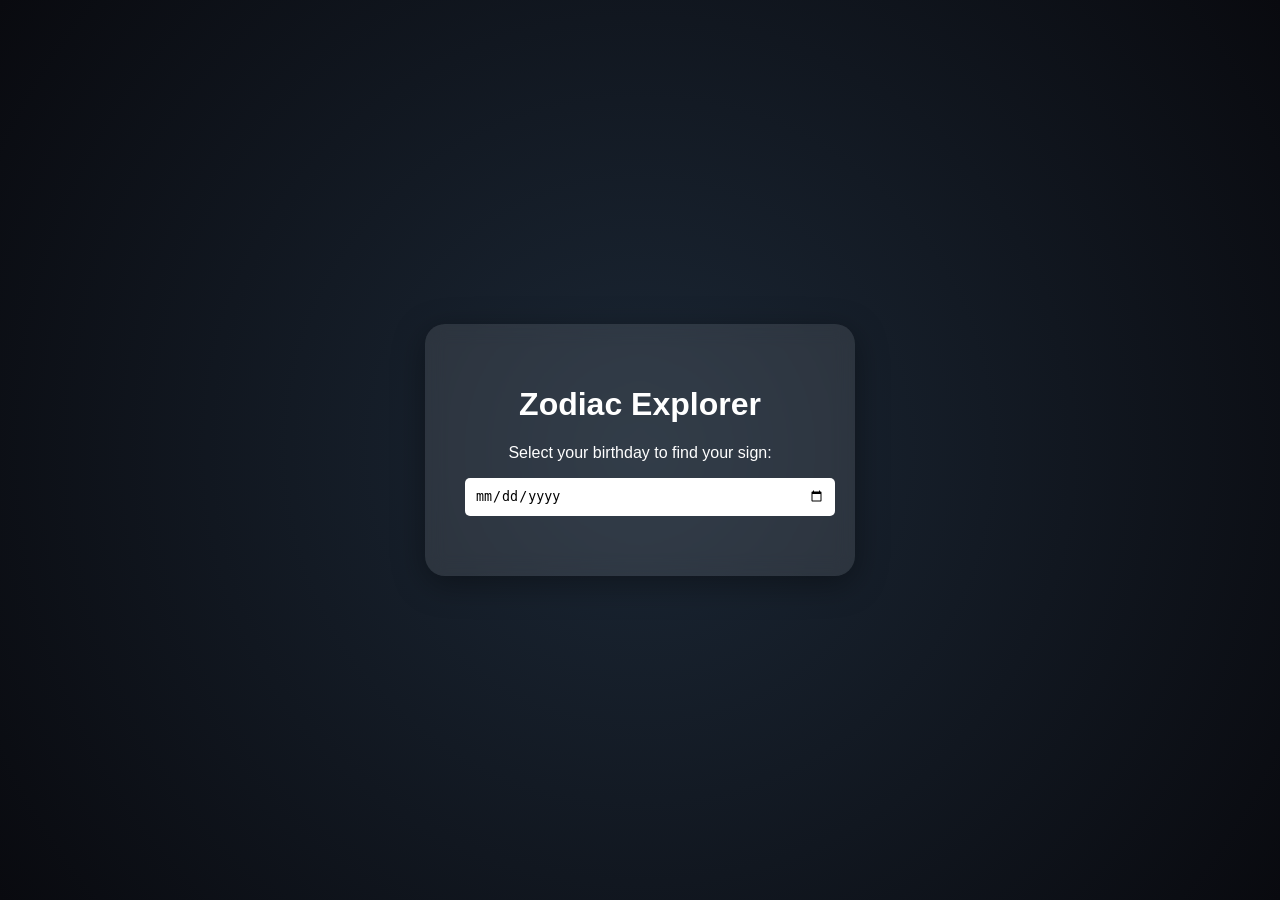
<file: Astrology App - Zodiac sign information/index.html>
<!DOCTYPE html>
<html lang="en">
<head>
    <meta charset="UTF-8">
    <meta name="viewport" content="width=device-width, initial-scale=1.0">
    <title>Astrology App - Zodiac sign information</title>
    <link rel="stylesheet" href="style.css">
</head>
<body>
    <div class="zodiac-card">
        <h1>Zodiac Explorer </h1>
        <p>Select your birthday to find your sign:</p>
    
        <input type="date" id="birthDate" onchange="findZodiac()">
    
        <div id="result" class="hidden">
            <div class="symbol" id="zSymbol"></div>
            <h2 id="zName"></h2>
            <p id="zDateRange"></p>
            <p id="zTraits"></p>
        </div>
    </div>
    
</body>
<script src="scrip[t.js"></script>
</html>
</file>
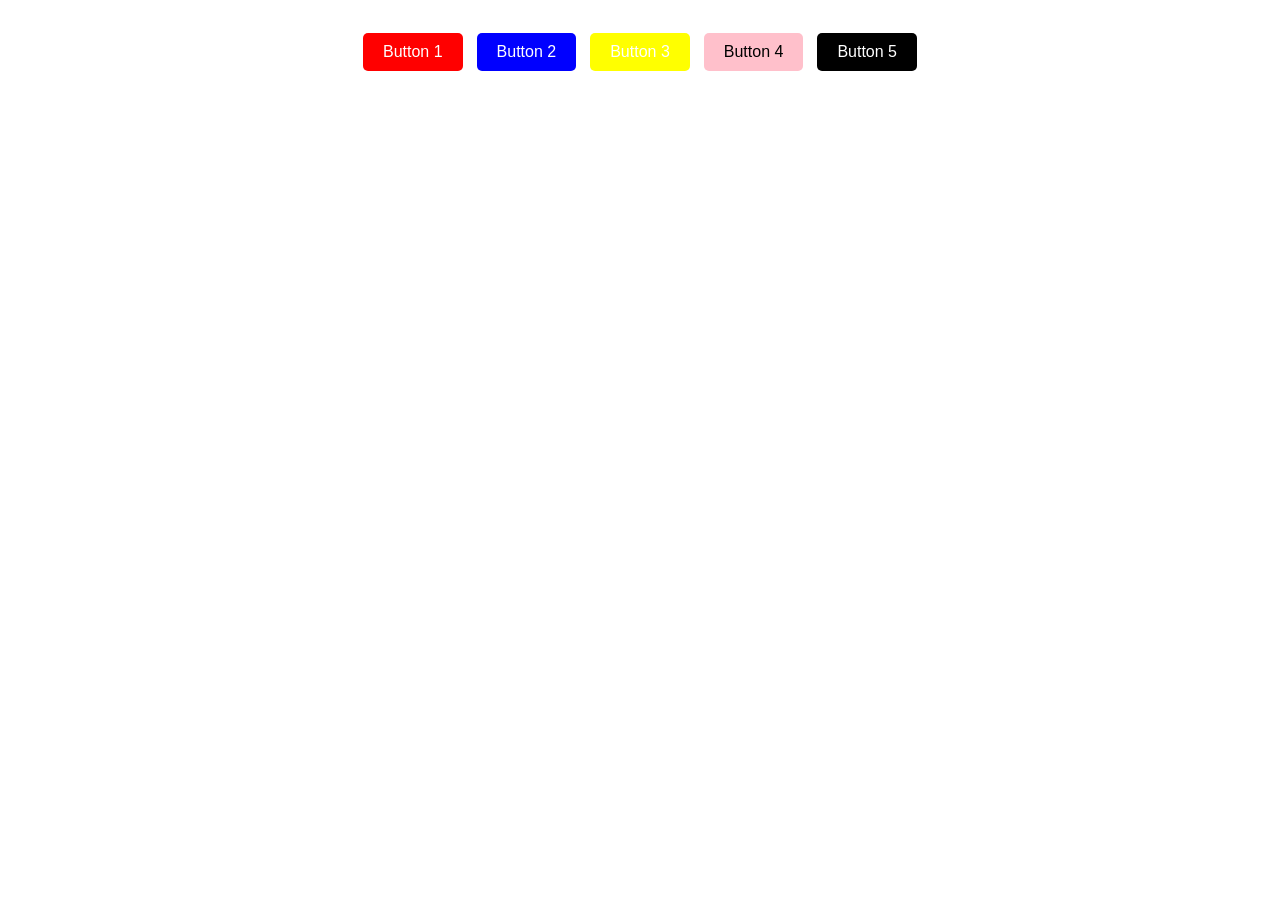
<file: Background Color Changer/index.html>
<!DOCTYPE html>
<html lang="en">
<head>
    <meta charset="UTF-8">
    <meta name="viewport" content="width=device-width, initial-scale=1.0">
    <title>5 Buttons</title>
    <link rel="stylesheet" href="style.css">
</head>
<body>
    <div id="parents">
        <button id="red" class="btn btn-primary">Button 1</button>
        <button id="blue" class="btn btn-success">Button 2</button>
        <button id="yellow" class="btn btn-danger">Button 3</button>
        <button id="pink" class="btn btn-warning">Button 4</button>
        <button id="black" class="btn btn-info">Button 5</button>
    </div>
</body>
<script src="script.js"></script>
</html>
</file>
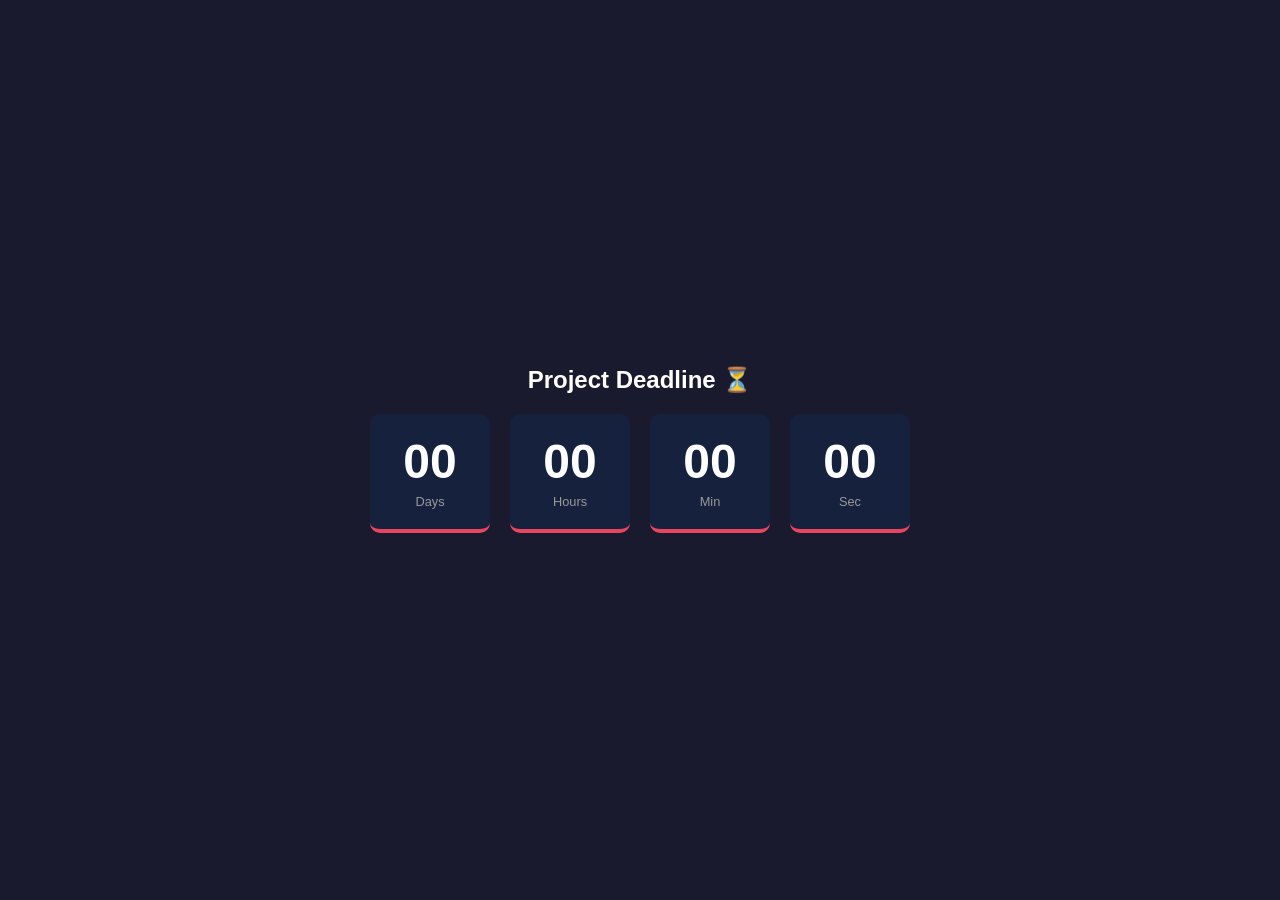
<file: Countdown Timer - Event countdown tool/index.html>
<!DOCTYPE html>
<html lang="en">
<head>
    <meta charset="UTF-8">
    <meta name="viewport" content="width=device-width, initial-scale=1.0">
    <title>6. ⏲️ Countdown Timer - Event countdown tool</title>
    <link rel="stylesheet" href="style.css">
</head>
<body>
    <div class="timer-container">
    <h2>Project Deadline ⏳</h2>
    <div id="countdown">
        <div class="box"><span id="days">00</span><p>Days</p></div>
        <div class="box"><span id="hours">00</span><p>Hours</p></div>
        <div class="box"><span id="minutes">00</span><p>Min</p></div>
        <div class="box"><span id="seconds">00</span><p>Sec</p></div>
    </div>
    <p id="message"></p>
</div>
</body>
<script src="script.js"></script>
</html>
</file>
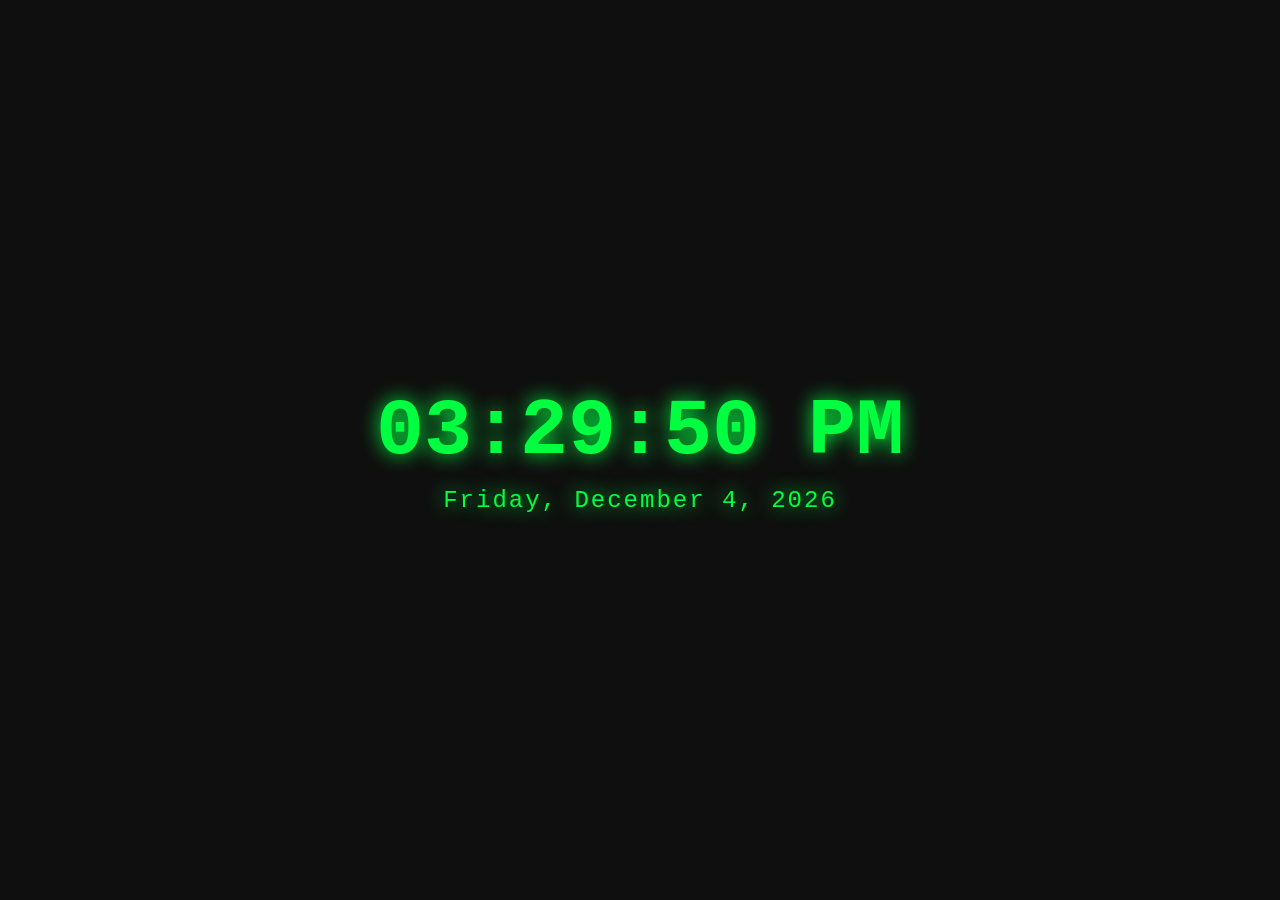
<file: Digital Clock - Real-time clock display/index.html>
<!DOCTYPE html>
<html lang="en">
<head>
    <meta charset="UTF-8">
    <meta name="viewport" content="width=device-width, initial-scale=1.0">
    <title>Digital Clock - Real-time clock display</title>
    <link rel="stylesheet" href="style.css">
</head>
<body>
    <div class="clock-container">
        <div id="clock">00:00:00 AM</div>
        <div id="date">Friday, May 1, 2026</div>
    </div>
</body>
<script src="script.js"></script>

</html>
</file>
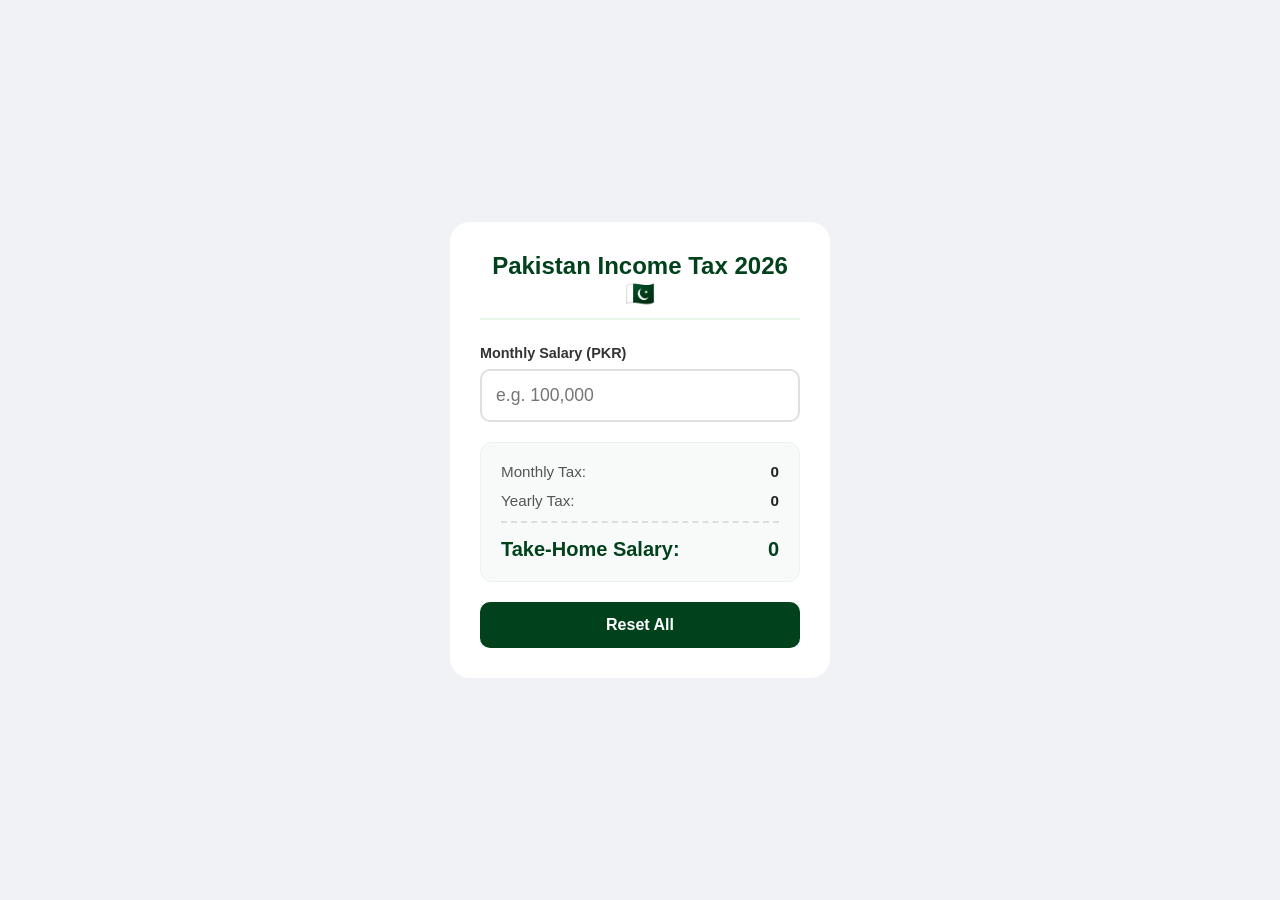
<file: income Tax Calculator/index.html>
<!DOCTYPE html>
<html lang="en">
<head>
    <meta charset="UTF-8">
    <meta name="viewport" content="width=device-width, initial-scale=1.0">
    <title>income Tax Calculator - Calculate taxes instantly</title>
    <link rel="stylesheet" href="style.css">
</head>
<body>
    <div class="calculator-container">
        <h2>Pakistan Income Tax 2026 🇵🇰</h2>
    
        <div class="input-group">
            <label>Monthly Salary (PKR)</label>
             <input type="number" id="salary" placeholder="e.g. 100,000" oninput="calculateTax()">
        </div>

        <div class="result-box">
            <div class="row">Monthly Tax: <span id="mTax">0</span></div>
            <div class="row">Yearly Tax: <span id="yTax">0</span></div>
            <div class="row highlight">Take-Home Salary: <span id="netPay">0</span></div>
         </div>

    <button onclick="resetAll()">Reset All </button>
</div>
</body>
<script src="script.js"></script>
</html>
</file>
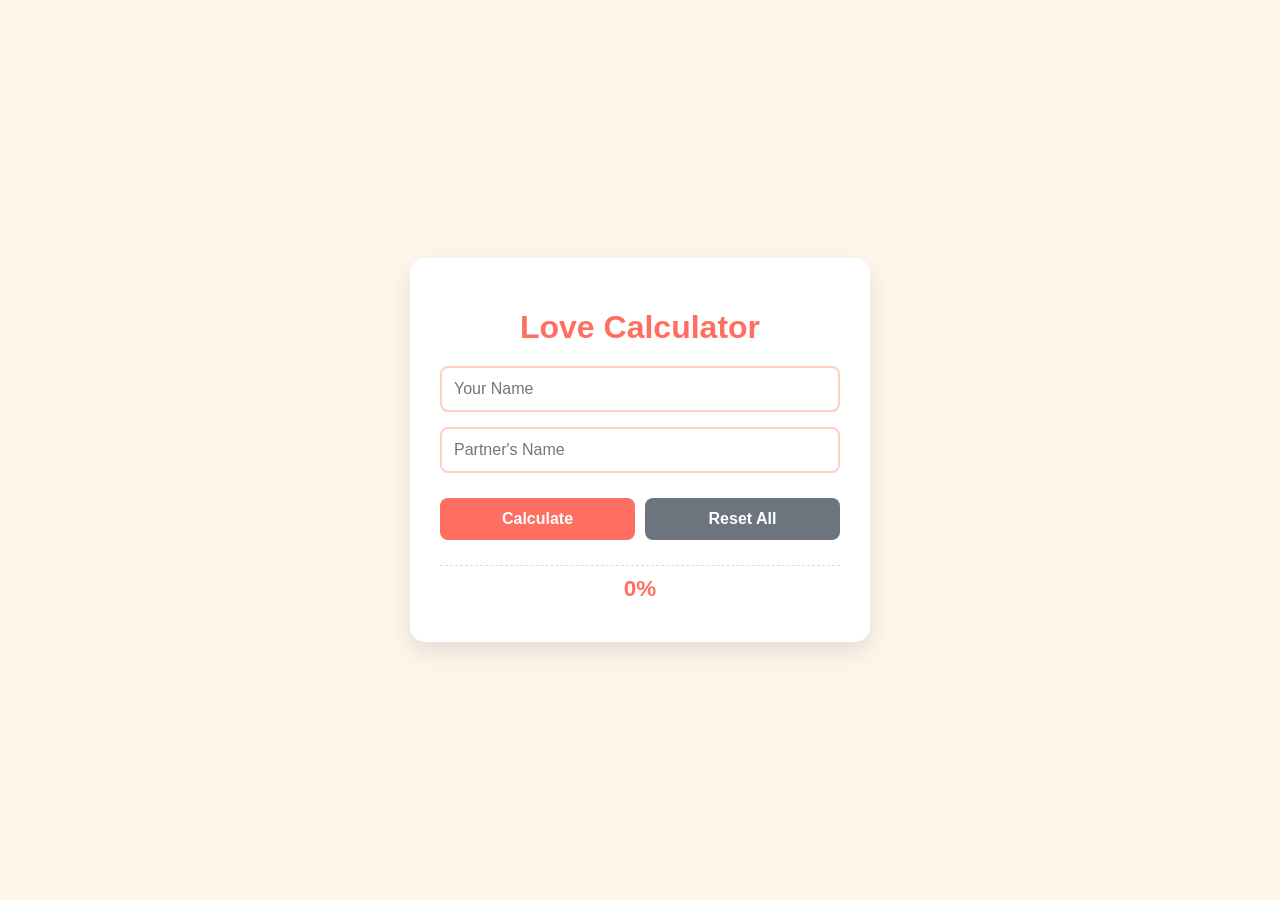
<file: Love Calculator/index.html>
<!DOCTYPE html>
<html lang="en">
<head>
  <meta charset="UTF-8">
  <meta name="viewport" content="width=device-width, initial-scale=1.0">
  <title>Love Calculator</title>
  <link rel="stylesheet" href="style.css">
</head>
<body>
  <div class="container">
    <h1>Love Calculator</h1>
    
    <form id="loveForm">
      <input type="text" id="name1" placeholder="Your Name" required>
      <input type="text" id="name2" placeholder="Partner's Name" required>
      
      <div class="button-group">
        <button type="submit" class="calc-btn">Calculate</button>
        <button type="button" id="resetBtn" onclick="resetCalculator()">
          Reset All 
        </button>
      </div>
    </form>

    <div id="result">0%</div>
  </div>

  <script src="script.js"></script>
</body>
</html>
</file>
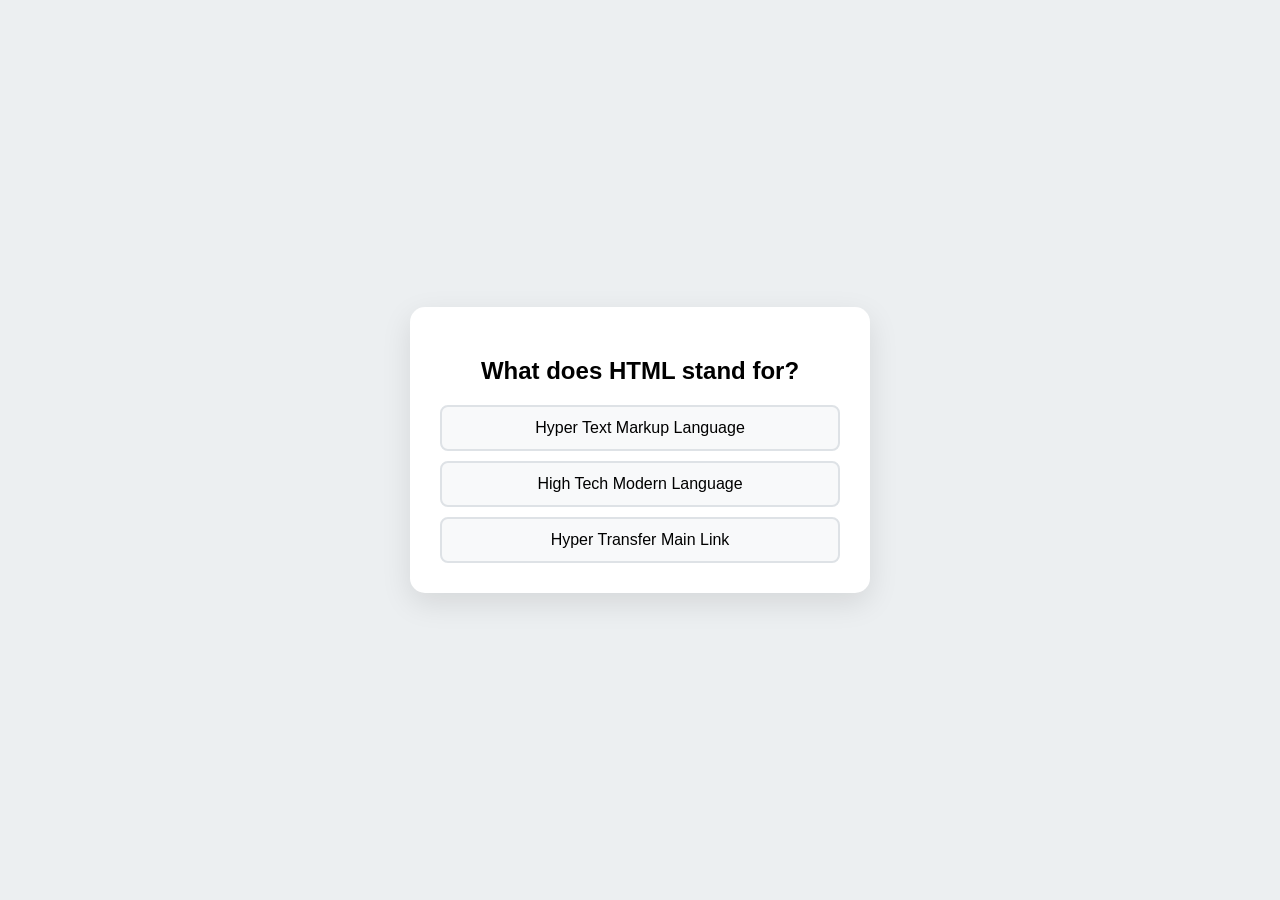
<file: Quiz App - Interactive quiz with scoring/index.html>
<!DOCTYPE html>
<html lang="en">
<head>
    <meta charset="UTF-8">
    <meta name="viewport" content="width=device-width, initial-scale=1.0">
    <title>Document</title>
    <link rel="stylesheet" href="style.css">
</head>
<body>
    <div class="quiz-container">
    <div id="quiz-box">
        <h2 id="question">Question goes here?</h2>
        <div id="options" class="options-grid">
            <!-- Buttons will be generated here -->
        </div>
    </div>
    
    <div id="result-box" class="hidden">
        <h2>Quiz Completed! 🎉</h2>
        <p>Your Score: <span id="score">0</span> / <span id="total">0</span></p>
        <button onclick="location.reload()">Restart Quiz</button>
    </div>
</div>
</body>
<script src="script.js"></script>
</html>
</file>
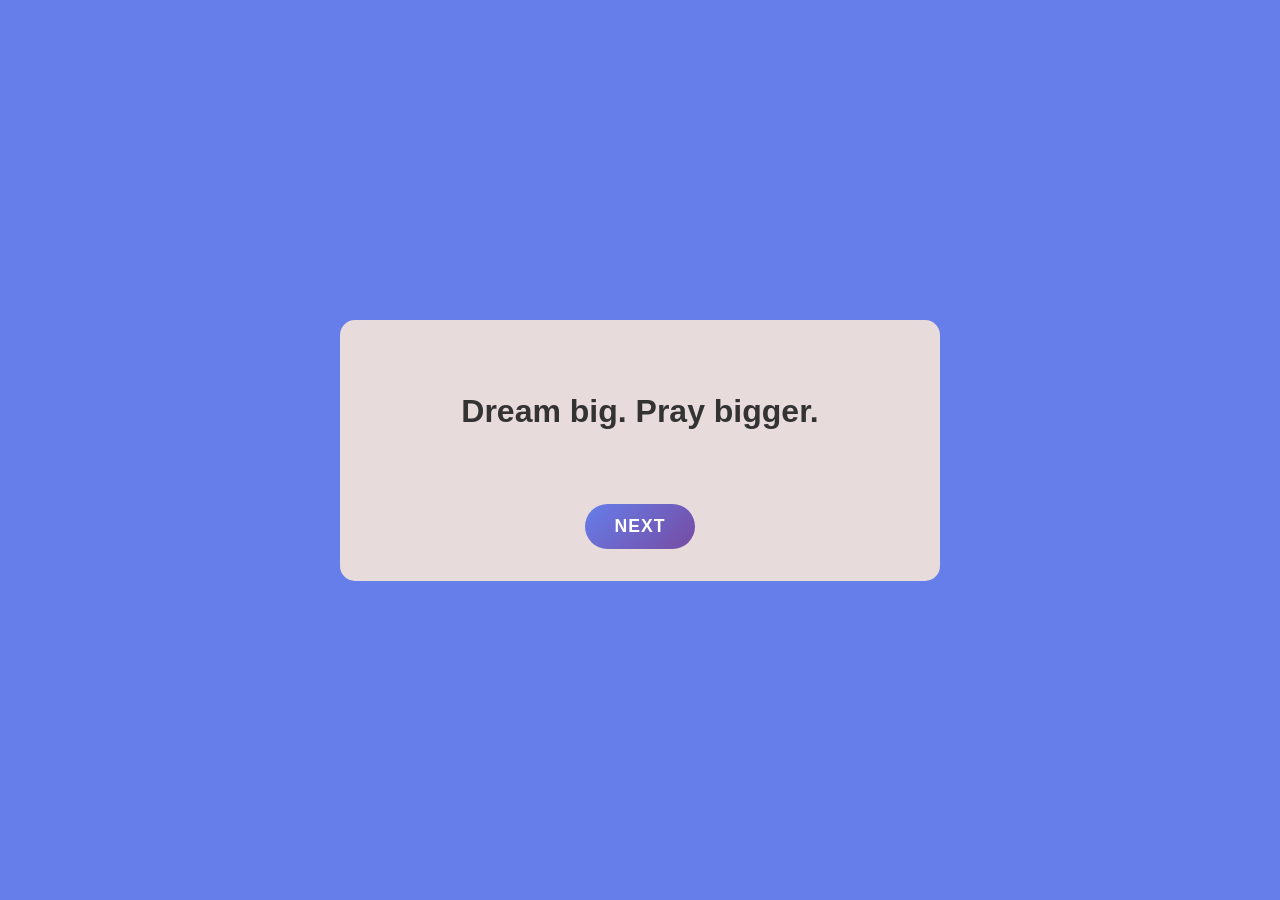
<file: Random Quote Generator - Display inspirational quotes/index.html>
<!DOCTYPE html>
<html lang="en">
<head>
    <meta charset="UTF-8">
    <meta name="viewport" content="width=device-width, initial-scale=1.0">
    <title>Display inspirational quotes</title>
    <link rel="stylesheet" href="style.css">
</head>
<body>
    <div class="quotes">
        <h1>Dream big. Pray bigger.</h1>
        <button class="button">next</button>
    </div>
    
</body>
<script src="script.js"></script>
</html>
</file>
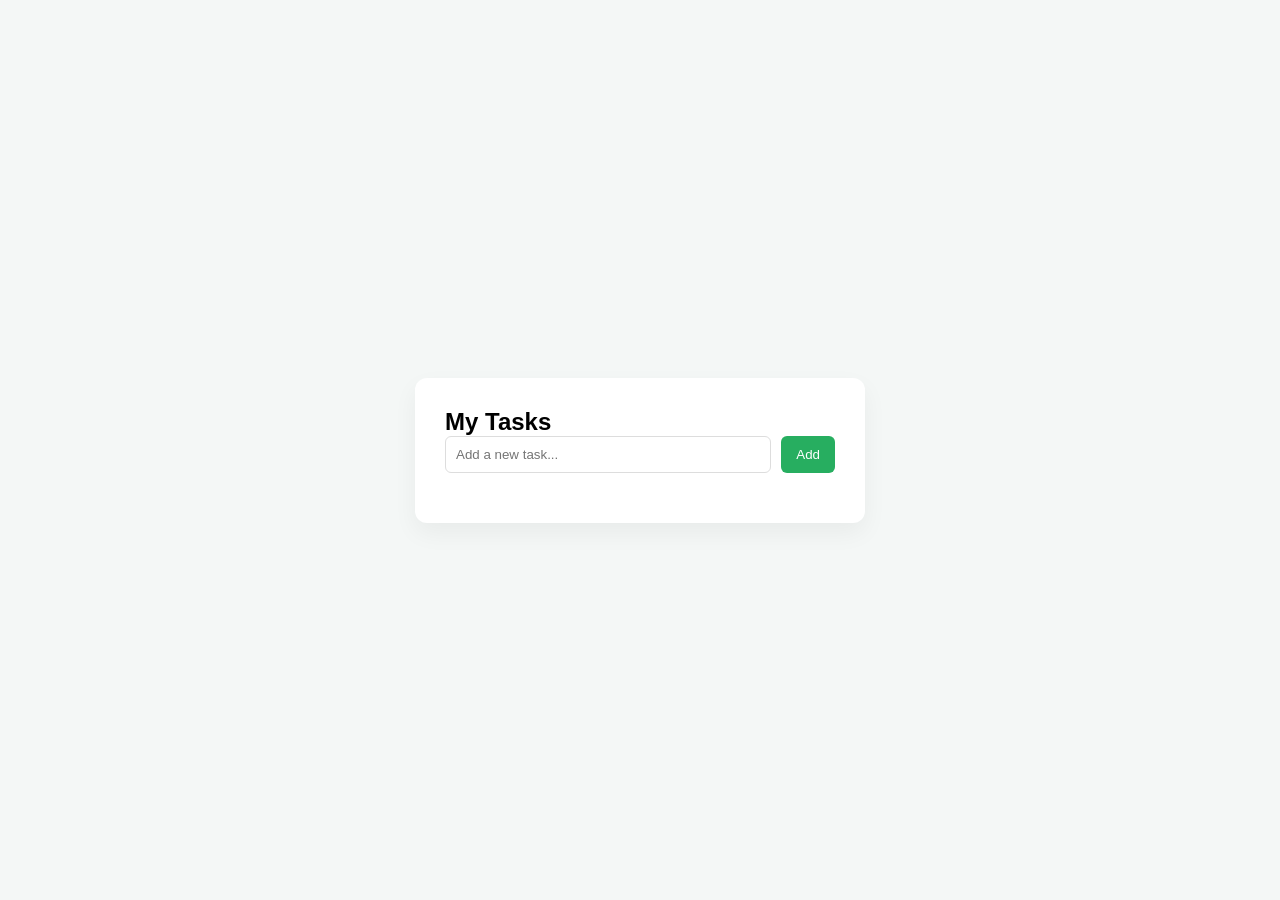
<file: To-Do List - Task management app/index.html>
<!DOCTYPE html>
<html lang="en">
<head>
    <meta charset="UTF-8">
    <meta name="viewport" content="width=device-width, initial-scale=1.0">
    <title>To-Do List - Task management app</title>
    <link rel="stylesheet" href="style.css">
</head>
<body>
    <div class="todo-card">
        <h2>My Tasks</h2>
    
        <div class="input-row">
            <input type="text" id="taskInput" placeholder="Add a new task..." required>
            <button onclick="addTask()">Add</button>
        </div>

        <ul id="taskList">
        <!-- Tasks yahan dynamic add honge -->
         </ul>
    </div>
</body>
<script src="script.js"></script>
</html>
</file>
<file: Astrology App - Zodiac sign information/style.css>
body {
    background: radial-gradient(circle, #1b2735 0%, #090a0f 100%);
    color: white;
    font-family: 'Poppins', sans-serif;
    display: flex;
    justify-content: center;
    align-items: center;
    height: 100vh;
    margin: 0;
}

.zodiac-card {
    background: rgba(255, 255, 255, 0.1);
    backdrop-filter: blur(10px);
    padding: 40px;
    border-radius: 20px;
    text-align: center;
    box-shadow: 0 8px 32px rgba(0, 0, 0, 0.37);
    width: 350px;
}

input {
    padding: 10px;
    border-radius: 5px;
    border: none;
    margin-bottom: 20px;
    width: 100%;
}

.symbol { font-size: 4rem; color: #ffd700; margin: 15px 0; }
#zTraits { font-style: italic; color: #ccc; }
.hidden { display: none; }
</file>
<file: Background Color Changer/style.css>
/* General Button Styling */
.btn {
    padding: 10px 20px;
    font-size: 16px;
    border: none;
    border-radius: 5px;
    cursor: pointer;
    margin: 5px;
    transition: background-color 0.3s ease;
}

/* Button 1 - Blue */
.btn-primary {
    background-color: red;
    color: white;
}


/* Button 2 - Green */
.btn-success {
    background-color: blue;
    color: white;
}



/* Button 3 - Red */
.btn-danger {
    background-color:yellow;
    color: white;
}



/* Button 4 - Yellow */
.btn-warning {
    background-color: pink;
    color: black;
}


/* Button 5 - Cyan */
.btn-info {
    background-color: black;
    color: white;
}



/* Container Styling */
div {
    text-align: center;
    padding: 20px;
}
</file>
<file: Countdown Timer - Event countdown tool/style.css>
body {
    background: #1a1a2e;
    color: white;
    font-family: 'Segoe UI', sans-serif;
    display: flex;
    justify-content: center;
    align-items: center;
    height: 100vh;
    margin: 0;
}

.timer-container { text-align: center; }

#countdown {
    display: flex;
    gap: 20px;
    margin-top: 20px;
}

.box {
    background: #16213e;
    padding: 20px;
    border-radius: 10px;
    min-width: 80px;
    border-bottom: 4px solid #e94560;
}

.box span {
    font-size: 3rem;
    font-weight: bold;
    display: block;
}

.box p { margin: 5px 0 0; font-size: 0.8rem; color: #999; }

#message { margin-top: 20px; color: #e94560; font-weight: bold; }
</file>
<file: Digital Clock - Real-time clock display/style.css>
body {
    background: #0f0f0f;
    display: flex;
    justify-content: center;
    align-items: center;
    height: 100vh;
    margin: 0;
    font-family: 'Courier New', Courier, monospace;
}

.clock-container {
    text-align: center;
    color: #00ff41; /* Matrix Green */
    text-shadow: 0 0 20px #00ff41;
}

#clock {
    font-size: 5rem;
    font-weight: bold;
}

#date {
    font-size: 1.5rem;
    margin-top: 10px;
    letter-spacing: 2px;
}
</file>
<file: income Tax Calculator/style.css>
/* 1. Global Reset & Body */
body {
    font-family: 'Segoe UI', Roboto, Helvetica, Arial, sans-serif;
    background: #f0f2f5;
    display: flex;
    justify-content: center;
    align-items: center;
    min-height: 100vh;
    margin: 0;
    overflow: hidden;
}

/* 2. Main Container */
.calculator-container {
    background: #ffffff;
    padding: 30px;
    border-radius: 20px;
    width: 100%;
    max-width: 380px;
    box-sizing: border-box;
}

/* 3. Typography */
h2 {
    color: #01411c; /* Pakistan Green */
    text-align: center;
    margin-top: 0;
    margin-bottom: 25px;
    font-size: 1.5rem;
    border-bottom: 2px solid #e8f5e9;
    padding-bottom: 10px;
}

label {
    display: block;
    margin-bottom: 8px;
    font-weight: 600;
    color: #333;
    font-size: 0.9rem;
}

/* 4. Inputs */
input {
    width: 100%;
    padding: 14px;
    border: 2px solid #e0e0e0;
    border-radius: 10px;
    box-sizing: border-box;
    font-size: 1.1rem;
    transition: all 0.3s ease;
    outline: none;
}

input:focus {
    border-color: #01411c;
    box-shadow: 0 0 8px rgba(1, 65, 28, 0.1);
}

/* 5. Result Box */
.result-box {
    background: #f8faf9;
    padding: 20px;
    border-radius: 12px;
    margin: 20px 0;
    border: 1px solid #edf2f0;
}

.row {
    display: flex;
    justify-content: space-between;
    margin-bottom: 12px;
    font-size: 0.95rem;
    color: #555;
}

.row span:last-child {
    font-weight: 700;
    color: #222;
}

/* 6. Highlighted Row (Take Home Pay) */
.highlight {
    color: #01411c;
    font-size: 1.25rem;
    font-weight: 800;
    border-top: 2px dashed #ddd;
    padding-top: 15px;
    margin-top: 10px;
    margin-bottom: 0;
}

.highlight span:last-child {
    color: #01411c !important;
}

/* 7. Buttons */
button {
    width: 100%;
    background: #01411c;
    color: white;
    border: none;
    padding: 14px;
    border-radius: 10px;
    cursor: pointer;
    font-weight: bold;
    font-size: 1rem;
    transition: background 0.3s transform 0.2s;
    display: flex;
    justify-content: center;
    align-items: center;
    gap: 10px;
}

button:hover {
    background: #026b2e;
}

button:active {
    transform: scale(0.98);
}

/* 8. Responsive Adjustment */
@media (max-width: 400px) {
    .calculator-container {
        width: 90%;
        padding: 20px;
    }
}
.result-box{
    overflow: hidden;
}
</file>
<file: Love Calculator/style.css>
body {
  font-family: Arial, sans-serif;
  background: #fef6eb;
  text-align: center;
  color: #444;
  display: flex;
  justify-content: center;
  align-items: center;
  height: 100vh;
  margin: 0;
}

.container {
  max-width: 400px;
  width: 90%;
  padding: 30px;
  border-radius: 15px;
  background: #fff;
  box-shadow: 0 10px 25px rgba(0, 0, 0, 0.1);
}

h1 {
  color: #ff6f61;
  margin-bottom: 20px;
}

form {
  display: flex;
  flex-direction: column;
  gap: 15px;
}

input {
  padding: 12px;
  font-size: 1rem;
  border: 2px solid #ffcec4;
  border-radius: 8px;
  outline: none;
}

input:focus {
  border-color: #ff6f61;
}

.button-group {
  display: flex;
  gap: 10px;
  margin-top: 10px;
}

button {
  flex: 1;
  padding: 12px;
  font-size: 1rem;
  border-radius: 8px;
  cursor: pointer;
  border: none;
  font-weight: bold;
  transition: 0.3s;
}

.calc-btn {
  background: #ff6f61;
  color: white;
}

.calc-btn:hover {
  background: #e65c51;
}

#resetBtn {
  background-color: #6c757d;
  color: white;
  display: inline-flex;
  justify-content: center;
  align-items: center;
  gap: 5px;
}

#resetBtn:hover {
  background-color: #5a6268;
}

#result {
  font-size: 1.4rem;
  font-weight: bold;
  margin-top: 25px;
  color: #ff6f61;
  padding: 10px;
  border-top: 1px dashed #ffcec4;
}
</file>
<file: Quiz App - Interactive quiz with scoring/style.css>
body { font-family: 'Segoe UI', sans-serif; background: #eceff1; display: flex; justify-content: center; align-items: center; height: 100vh; margin: 0; }

.quiz-container { background: white; padding: 30px; border-radius: 15px; box-shadow: 0 10px 30px rgba(0,0,0,0.1); width: 400px; text-align: center; }

.options-grid { display: grid; gap: 10px; margin-top: 20px; }

button {
    padding: 12px;
    background: #f8f9fa;
    border: 2px solid #dee2e6;
    border-radius: 8px;
    cursor: pointer;
    transition: 0.3s;
    font-size: 1rem;
}

button:hover { background: #e3f2fd; border-color: #2196f3; }

.hidden { display: none; }
</file>
<file: Random Quote Generator - Display inspirational quotes/style.css>
* {
    margin: 0;
    padding: 0;
    box-sizing: border-box;
}

body {
    height: 100vh;
    display: flex;
    justify-content: center;
    align-items: center;
    font-family: Arial, sans-serif;
    background-color: #667eea;
}

.quotes {
    text-align: center;
    padding: 2rem;
    background: rgb(232, 219, 219);
    border-radius: 15px;
    max-width: 90%;
    width: 600px;
}

h1 {
    font-size: 2rem;
    color: #333;
    margin-bottom: 2rem;
    line-height: 1.3;
    min-height: 120px;
    display: flex;
    align-items: center;
    justify-content: center;
}

.button {
    background: linear-gradient(135deg, #667eea 0%, #764ba2 100%);
    color: white;
    border: none;
    padding: 12px 30px;
    font-size: 1.1rem;
    font-weight: bold;
    border-radius: 25px;
    cursor: pointer;
    transition: transform 0.3s ease, box-shadow 0.3s ease;
    text-transform: uppercase;
    letter-spacing: 1px;
}
</file>
<file: To-Do List - Task management app/style.css>
*{
    padding: 0%;
    margin: 0%;
    box-sizing: border-box;
}

body {
    background: #f4f7f6;
    font-family: 'Segoe UI', sans-serif;
    display: flex;
    justify-content: center;
    align-items: center;
    height: 100vh;
    margin: 0;
}

.todo-card {
    background: white;
    padding: 30px;
    border-radius: 12px;
    box-shadow: 0 10px 25px rgba(0,0,0,0.05);
    width: 450px;
}

.input-row {
    display: flex;
    gap: 10px;
    margin-bottom: 20px;
}

input {
    flex: 1;
    padding: 10px;
    border: 1px solid #ddd;
    border-radius: 6px;
    outline: none;
}

button {
    background: #27ae60;
    color: white;
    border: none;
    padding: 10px 15px;
    border-radius: 6px;
    cursor: pointer;
}

ul {
    list-style: none;
    padding: 0;
}

li {
    background: #fff;
    border-bottom: 1px solid #eee;
    padding: 10px 5px;
    display: flex;
    justify-content: space-between;
    align-items: center;
    animation: fadeIn 0.3s ease;
}

.delete-btn {
    color: #e74c3c;
    cursor: pointer;
    font-weight: bold;
    padding: 5px;
}

.completed {
    text-decoration: line-through;
    color: #888;
}

@keyframes fadeIn {
    from { opacity: 0; transform: translateY(10px); }
    to { opacity: 1; transform: translateY(0); }
}
</file>
